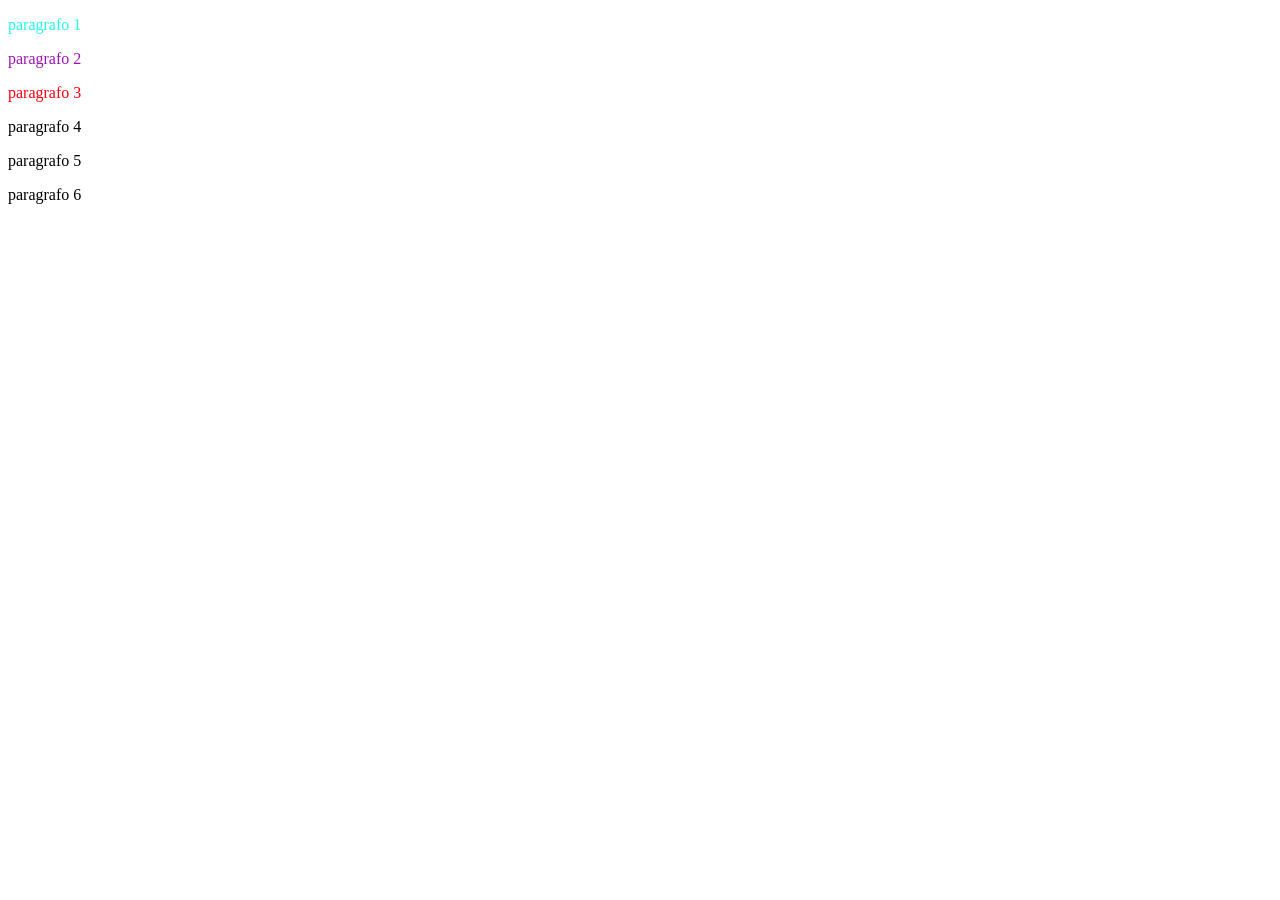
<file: css_aula/cores/index.html>
<!DOCTYPE html>
<html lang="pt-br">
<head>
    <meta charset="UTF-8">
    <meta name="viewport" content="width=device-width, initial-scale=1.0">
    <title>Trabalhando com css</title>
    <link rel="stylesheet" href="./estrutura.css">
</head>
<body>
   <p class = "azul">paragrafo 1</p>
   <p class="roxo" >paragrafo 2</p>
   <p class="vermelho">paragrafo 3</p>
   <p>paragrafo 4</p>
   <p>paragrafo 5</p>
   <p>paragrafo 6</p>

  

    
</body>
</html>
</file>
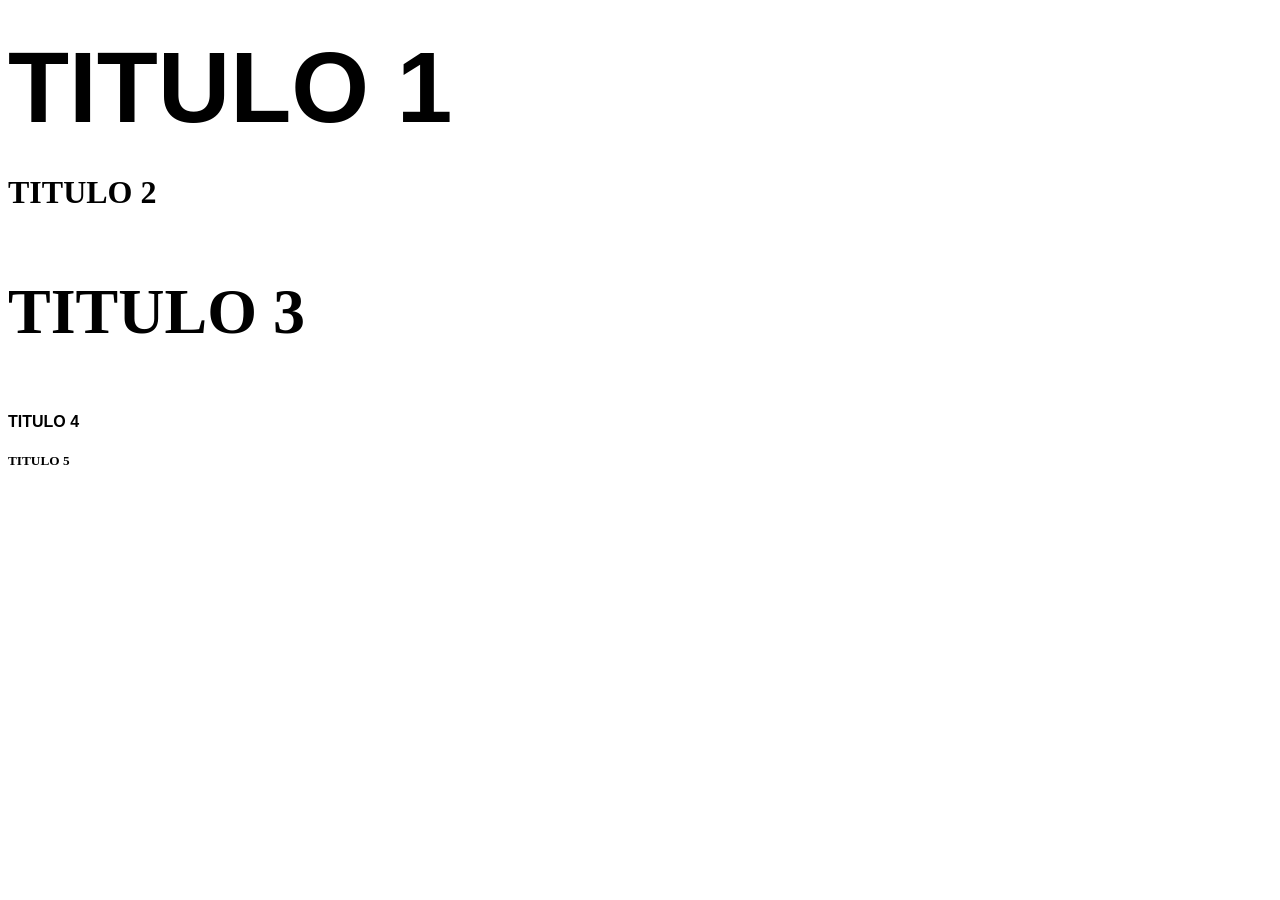
<file: css_aula/fontes/index.html>
<!DOCTYPE html>
<html lang="en">
<head>
    <meta charset="UTF-8">
    <meta name="viewport" content="width=device-width, initial-scale=1.0">
    <title>fonte</title>
    <link rel="stylesheet" href="./fontes.css">
</head>
<body>
    
    <H1>TITULO 1</H1>
   <H2>TITULO 2</H2>
   <H3>TITULO 3</H3>
   <H4>TITULO 4</H4>
   <H5>TITULO 5</H5>
</body>
</html>
</file>
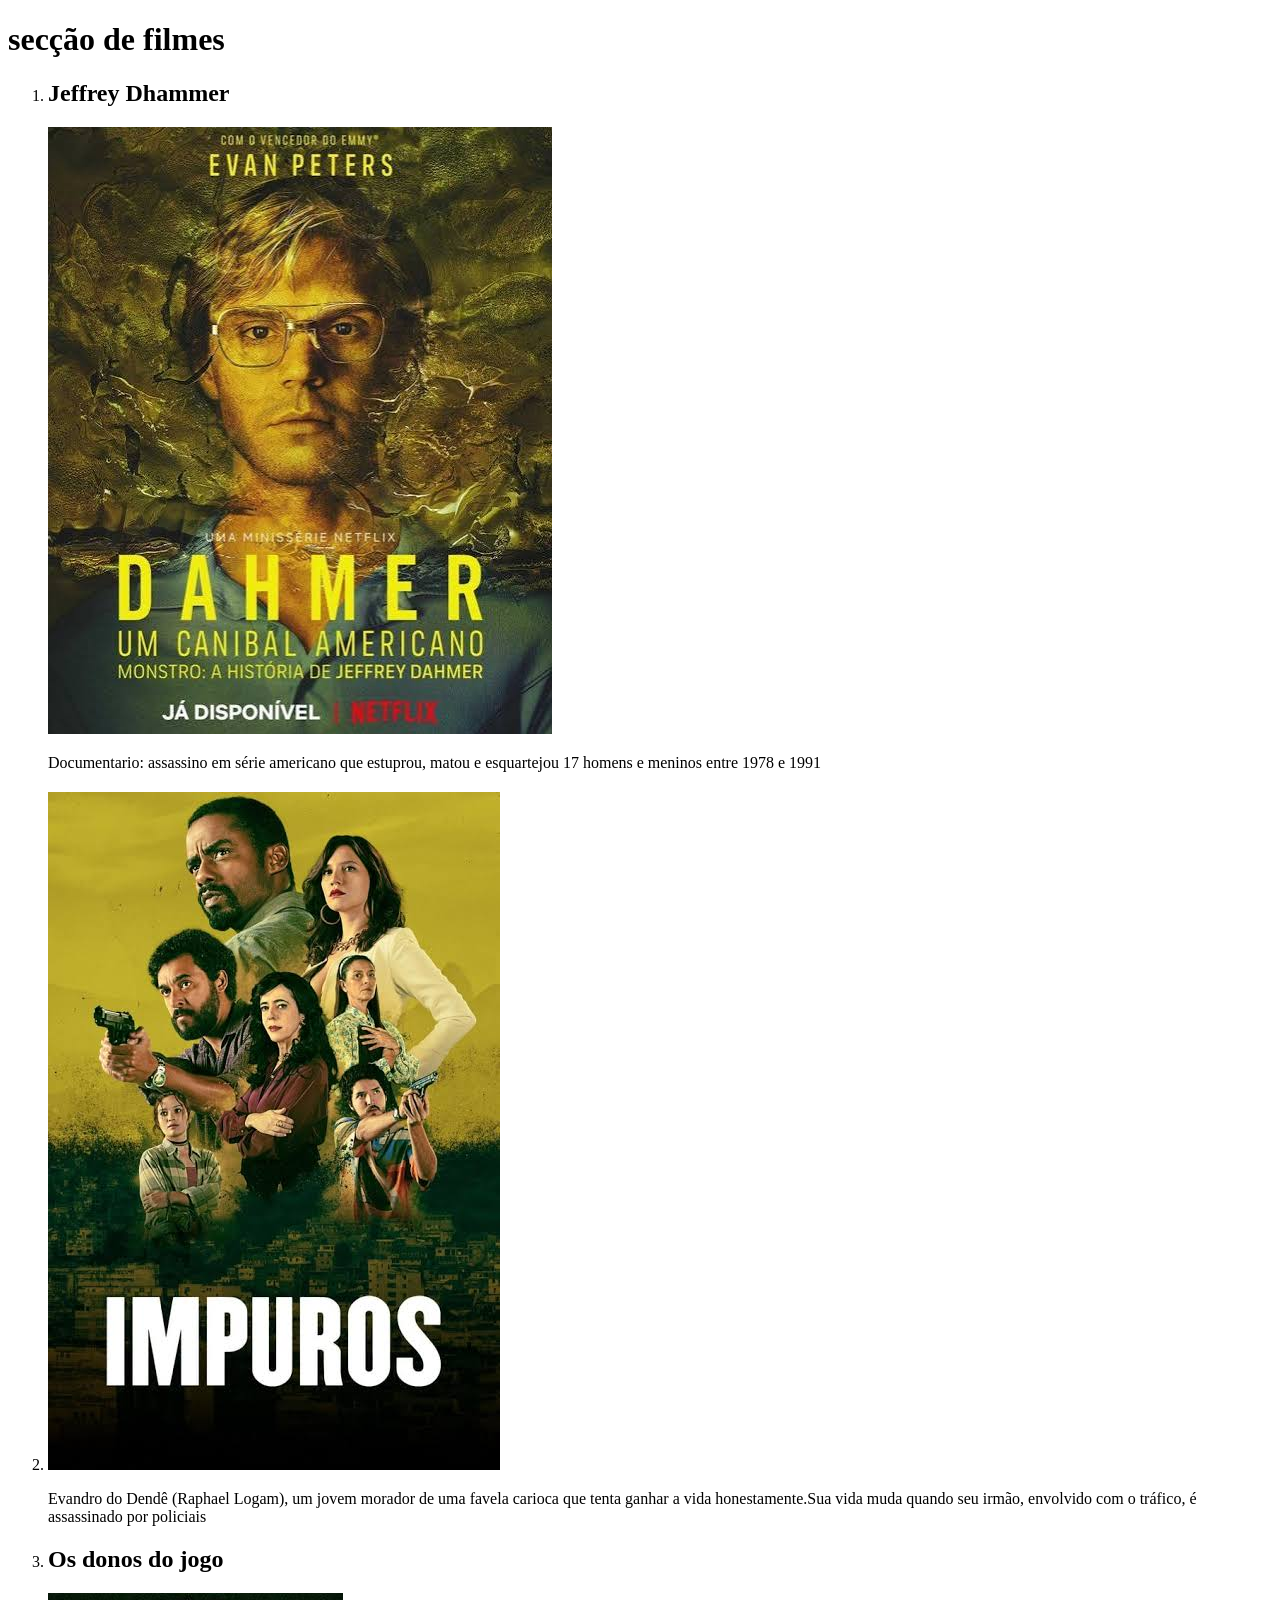
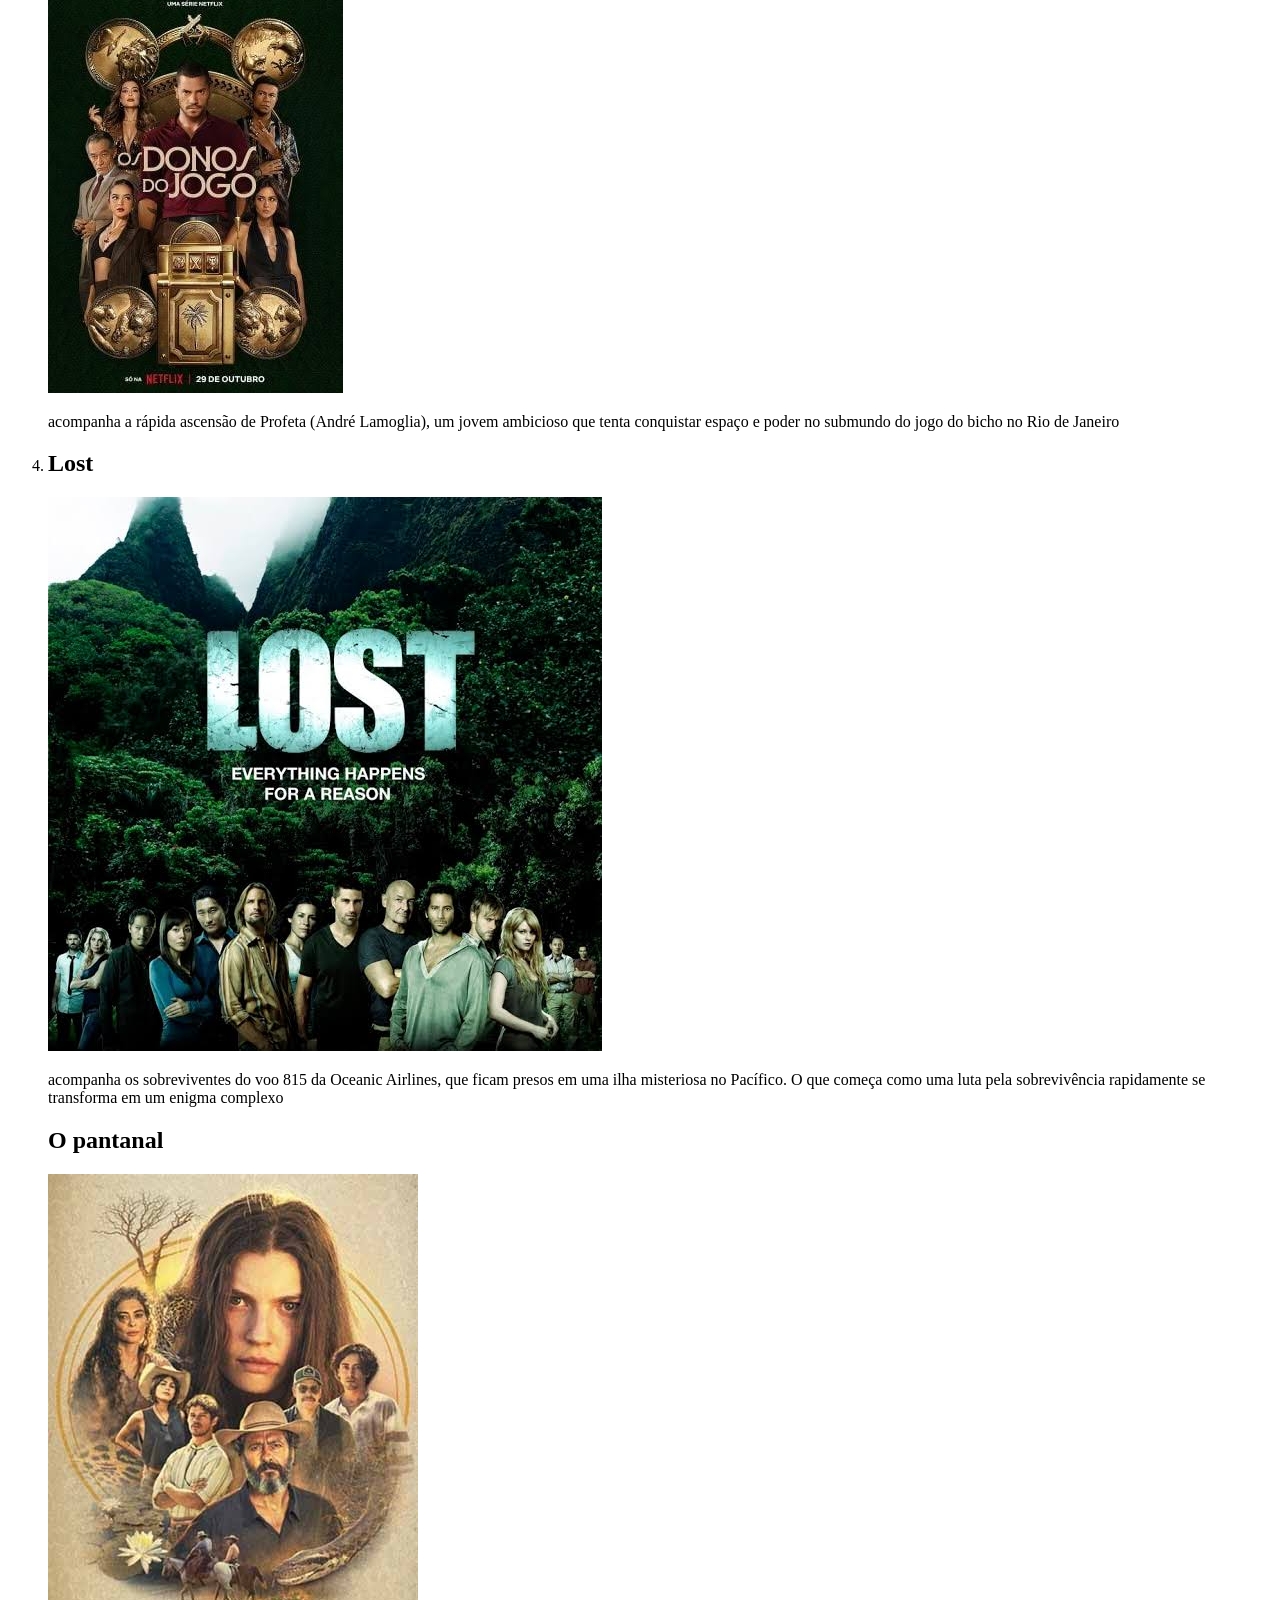
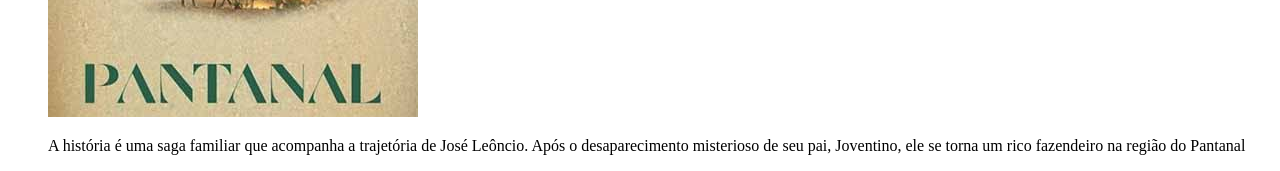
<file: atividade_2.html>
<!DOCTYPE html>
<html lang="en">
<head>
    <meta charset="UTF-8">
    <meta name="viewport" content="width=device-width, initial-scale=1.0">
    <title>lista de series</title>
</head>
<body>
    <h1>secção de filmes</h1>
    <ol>
        
        <li>
            <h2>Jeffrey Dhammer</h2>
            <img src="./images/series/cani.jpg" alt="Jeffrey Dhammer"
            loading="eager">
            <p>Documentario: assassino em série americano que estuprou, matou e esquartejou 17 homens e meninos entre 1978 e 1991</p>
        </li>

        <li>
            <h2></h2>
            <img src="./images/series/impuros.jpg" alt="impuros" 
            loading="eager">
            <p>Evandro do Dendê (Raphael Logam), um jovem morador de uma favela carioca que tenta ganhar a vida honestamente.Sua vida muda quando seu irmão, envolvido com o tráfico, é assassinado por policiais</p>
        </li>

        <li>
            <h2>Os donos do jogo</h2>
            <img src="./images/series/jogo].jpg" alt="Os donos do jogo">
            <p>acompanha a rápida ascensão de Profeta (André Lamoglia), um jovem ambicioso que tenta conquistar espaço e poder no submundo do jogo do bicho no Rio de Janeiro</p>
        </li>

        <li>
            <h2>Lost</h2>
            <img src="./images/series/lost.jpg" alt="Lost"
            loading = "lazy">
            <p>acompanha os sobreviventes do voo 815 da Oceanic Airlines, que ficam presos em uma ilha misteriosa no Pacífico. O que começa como uma luta pela sobrevivência rapidamente se transforma em um enigma complexo</p>
        </li>
            <h2>O pantanal</h2>
            <img src="images/series/pantanal.jpg" alt="Pantanal">
            <p>A história é uma saga familiar que acompanha a trajetória de José Leôncio. Após o desaparecimento misterioso de seu pai, Joventino, ele se torna um rico fazendeiro na região do Pantanal</p>
        </li>

    </ol>
</body>
</html>
</file>
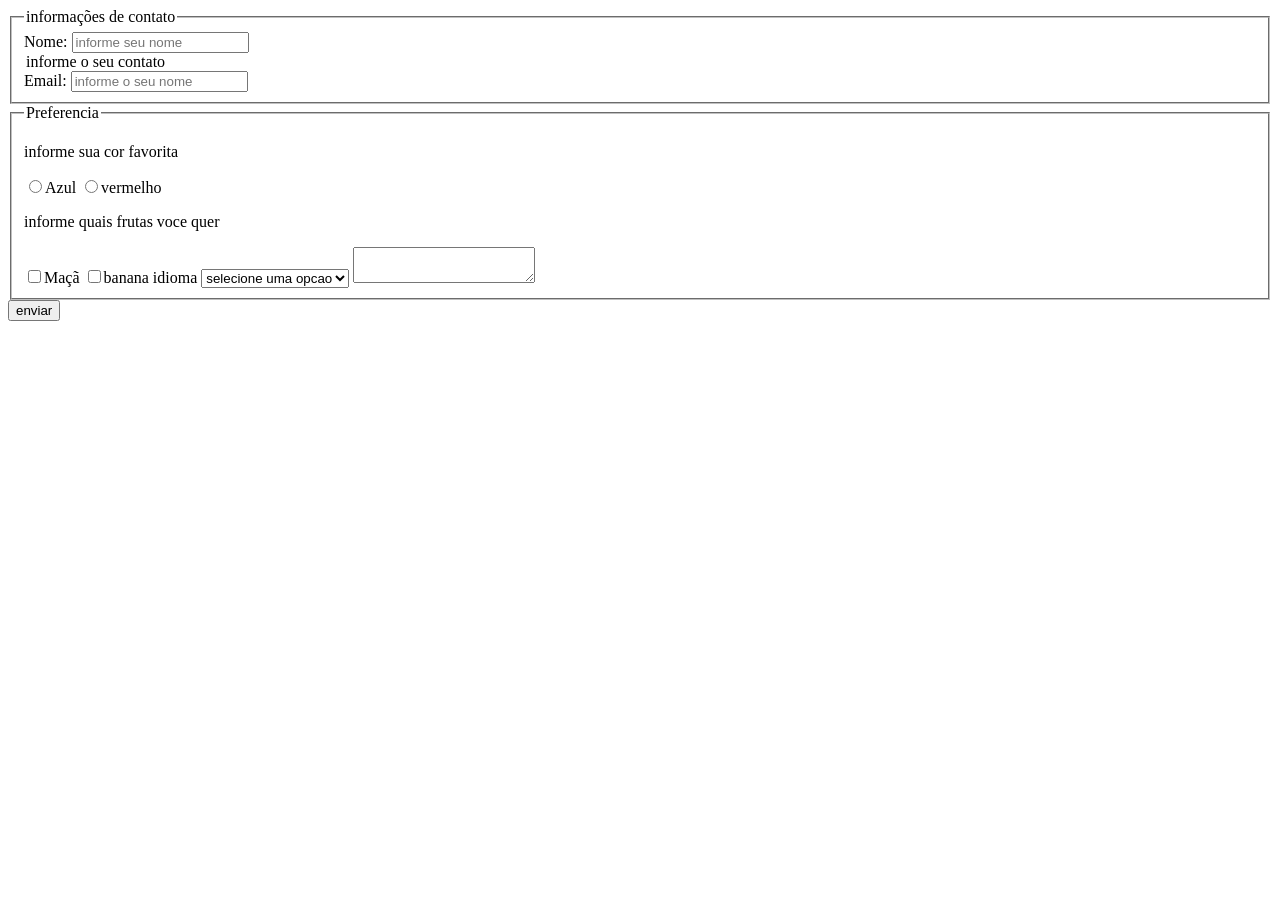
<file: formulario/formulario.html>
<!DOCTYPE html>
<html lang="pt-br">
<head>
    <meta charset="UTF-8">
    <meta name="viewport" content="width=device-width, initial-scale=1.0">
    <title>Document</title>
</head>

<body>
    <form>
        <fieldset>
            <legend> informações de contato </legend>
            <label for="nome">Nome:</label>    
            <input type="text" id="nome" name="nome" placeholder="informe seu nome" required>

            

            <legend>informe o seu contato</legend>
            <label for="email">Email:</label>
            <input type="email" id="email" name="email" placeholder="informe o seu nome">
            
        </fieldset>
        
        <fieldset>

            <legend>Preferencia</legend>
            <p>informe sua cor favorita</p>
            <label><input type="radio" name="cor">Azul</label>
            <label><input type="radio" name="cor">vermelho</label>
            
            <p>informe quais frutas voce quer</p>
            <label><input type="checkbox" name="frutas">Maçã</label>
            <label><input type="checkbox" name="frutas">banana</label>

            <label for="idioma">idioma</label>
            <select name="" id="idioma">

                <option value="pt-br" disabled selected>selecione uma opcao</option>
                <option value="pt-br" >Portugues</option>
                <option value="Ingles">Ingles</option>
            </select>

            <textarea name="sugestoes" id="sugestoes"></textarea>

        </fieldset>
        <button type="submit">enviar</button>
        
    </form> 
</body>

</html>
</file>
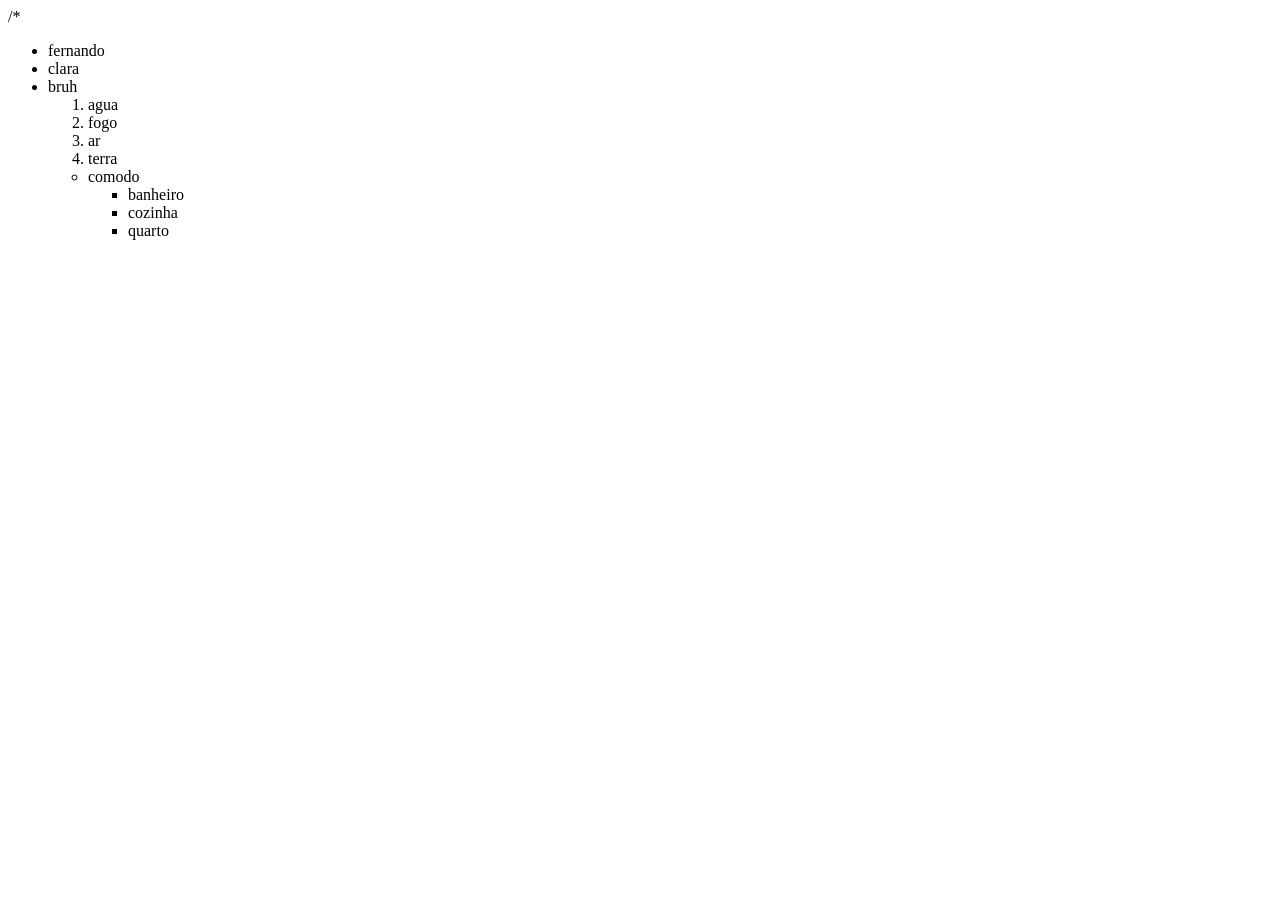
<file: listas/lista_atividade.html>
<!DOCTYPE html>
<html lang="en">
<head>
    <meta charset="UTF-8">
    <meta name="viewport" content="width=device-width, initial-scale=1.0">
    <title>Document</title>
</head>
<body>
    /*
    <!--  -->
    <ul>
        <li>fernando</li>
        <li>clara</li>
        <li>bruh</li>
        
    <!--  -->
        <ol>
            <li>agua</li>
            <li>fogo</li>
            <li>ar</li>
            <li>terra</li>
        </ol>
        
        <!--  -->
        <ul>
            <li>comodo</li>
            <ul>
                <li>banheiro</li>
                <li>cozinha</li>
                <li>quarto</li>
            </ul>
                
        
        </ul>



    </ul>
</body>
</html>
</file>
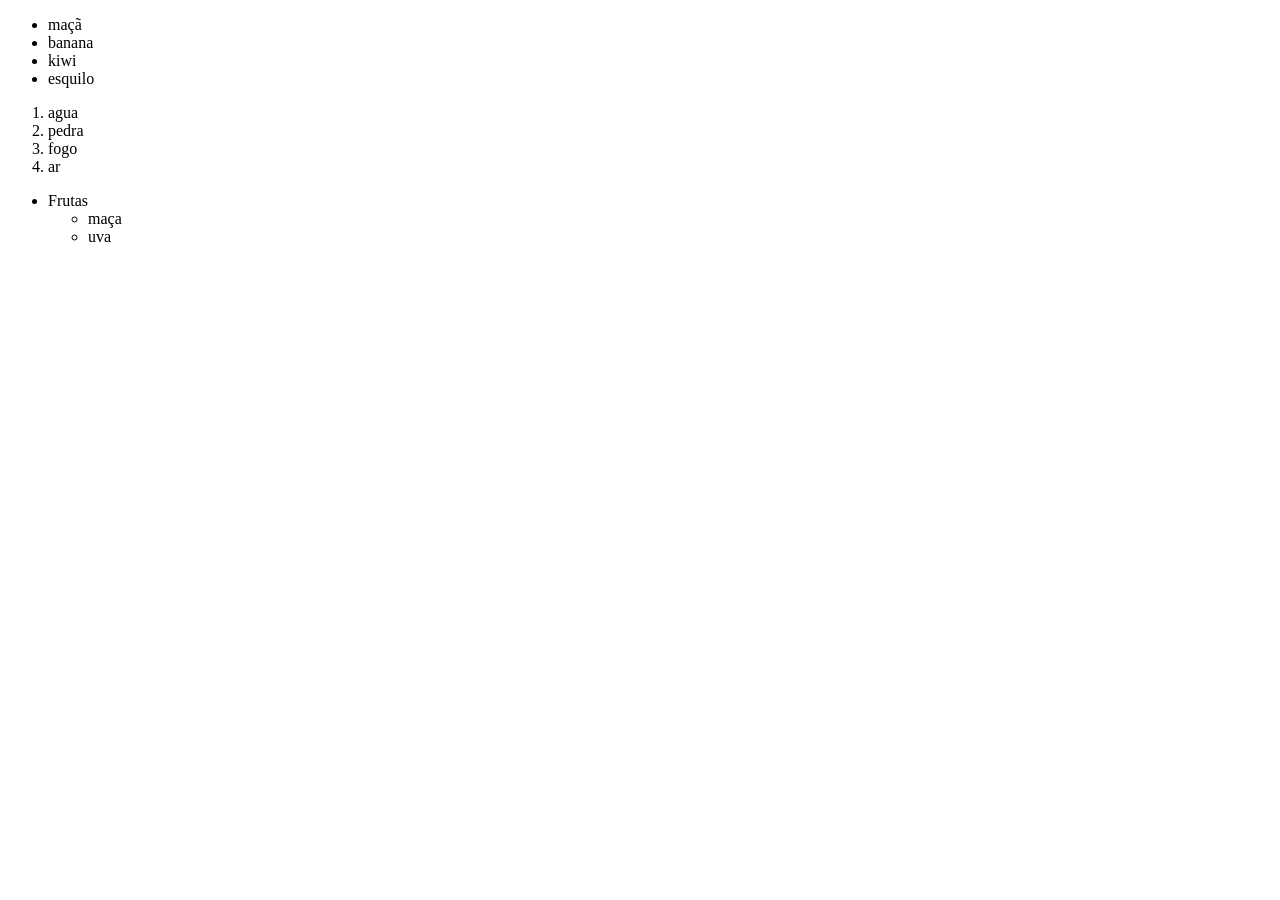
<file: listas/listas.html>
<!DOCTYPE html>
<html lang="pt-br">
<head>
    <meta charset="UTF-8">
    <meta name="viewport" content="width=device-width, initial-scale=1.0">
    <title>Listas</title>
</head>
<body>
    
<!-- listas nao ordenadas -->
<ul>

 <li>maçã</li>
 <li>banana</li>
 <li>kiwi</li>
 <li>esquilo</li>

</ul>


<!-- ordenada -->

<ol>

    <li>agua</li>
    <li>pedra</li>
    <li>fogo</li>
    <li>ar</li>

</ol>


<!-- aninhadas -->
<ul>

    <li>Frutas</li>
    <ul>
        <li>maça</li>
        <li>uva</li>
    </ul>

</ul>


</body>
</html>
</file>
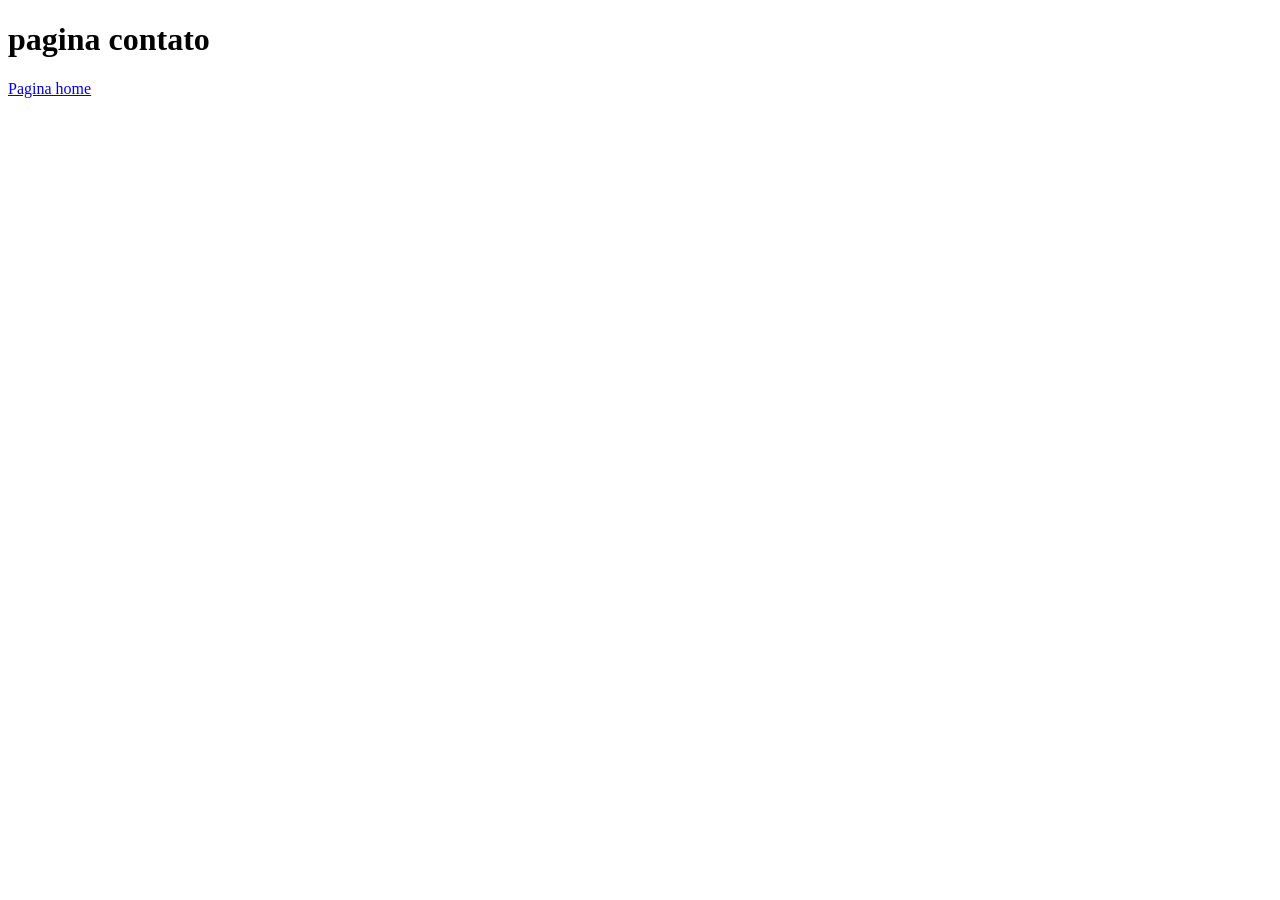
<file: navegacao/contato.html>
<!DOCTYPE html>
<html lang="pt-br">
<head>
    <meta charset="UTF-8">
    <meta name="viewport" content="width=device-width, initial-scale=1.0">
    <title>Contato</title>
</head>
<body>
    <h1>pagina contato</h1>
    <a href="./navegacao.html">Pagina home</a>
</body>
</html>
</file>
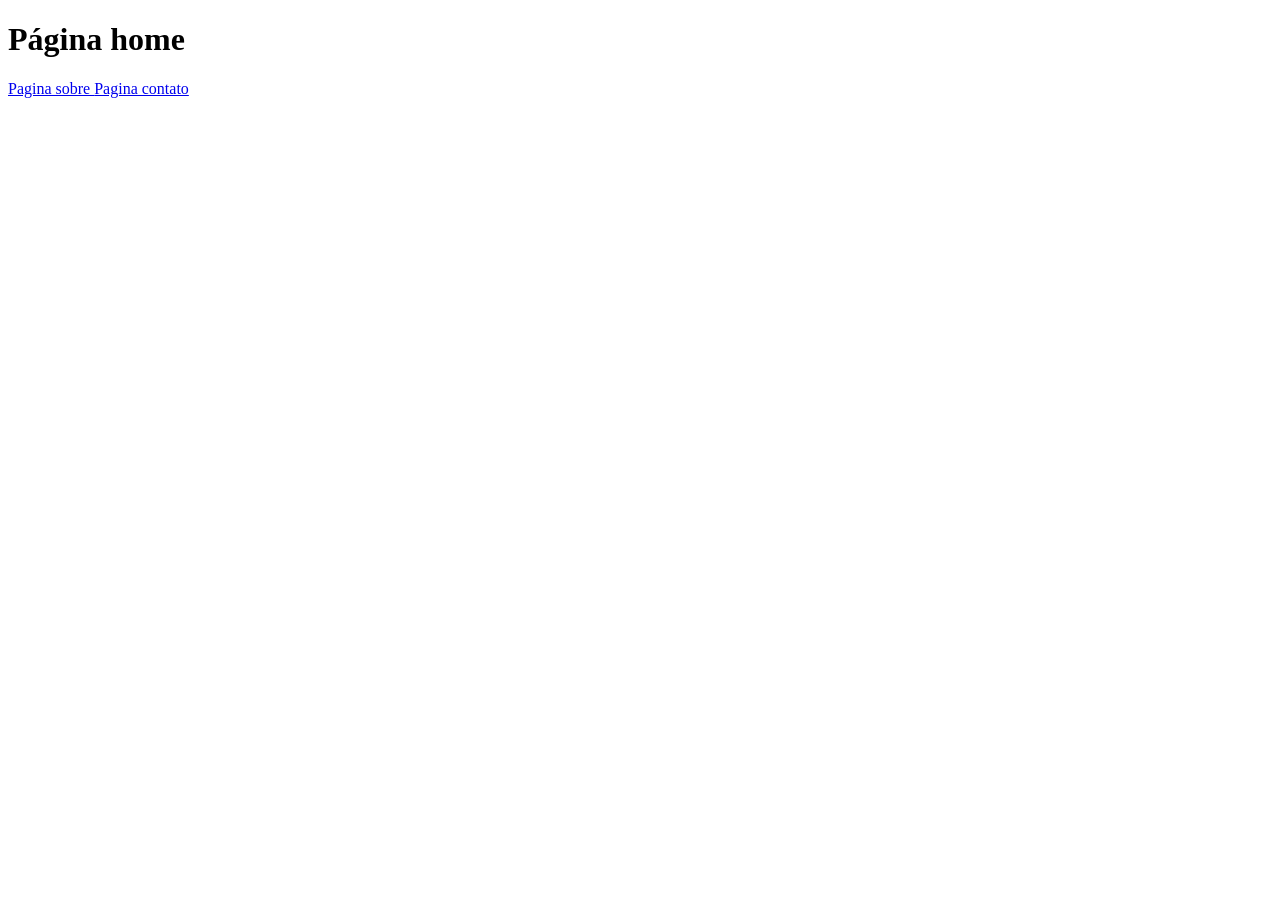
<file: navegacao/navegacao.html>
<!DOCTYPE html>
<html lang="en">
<head>
    <meta charset="UTF-8">
    <meta name="viewport" content="width=device-width, initial-scale=1.0">
    <title>Pagina home</title>
</head>
<body>
    <h1>Página home</h1>
    <a href="./sobre.html"> Pagina sobre </a>

    <a href="./contato.html"> Pagina contato </a>
</body>
</html>
</file>
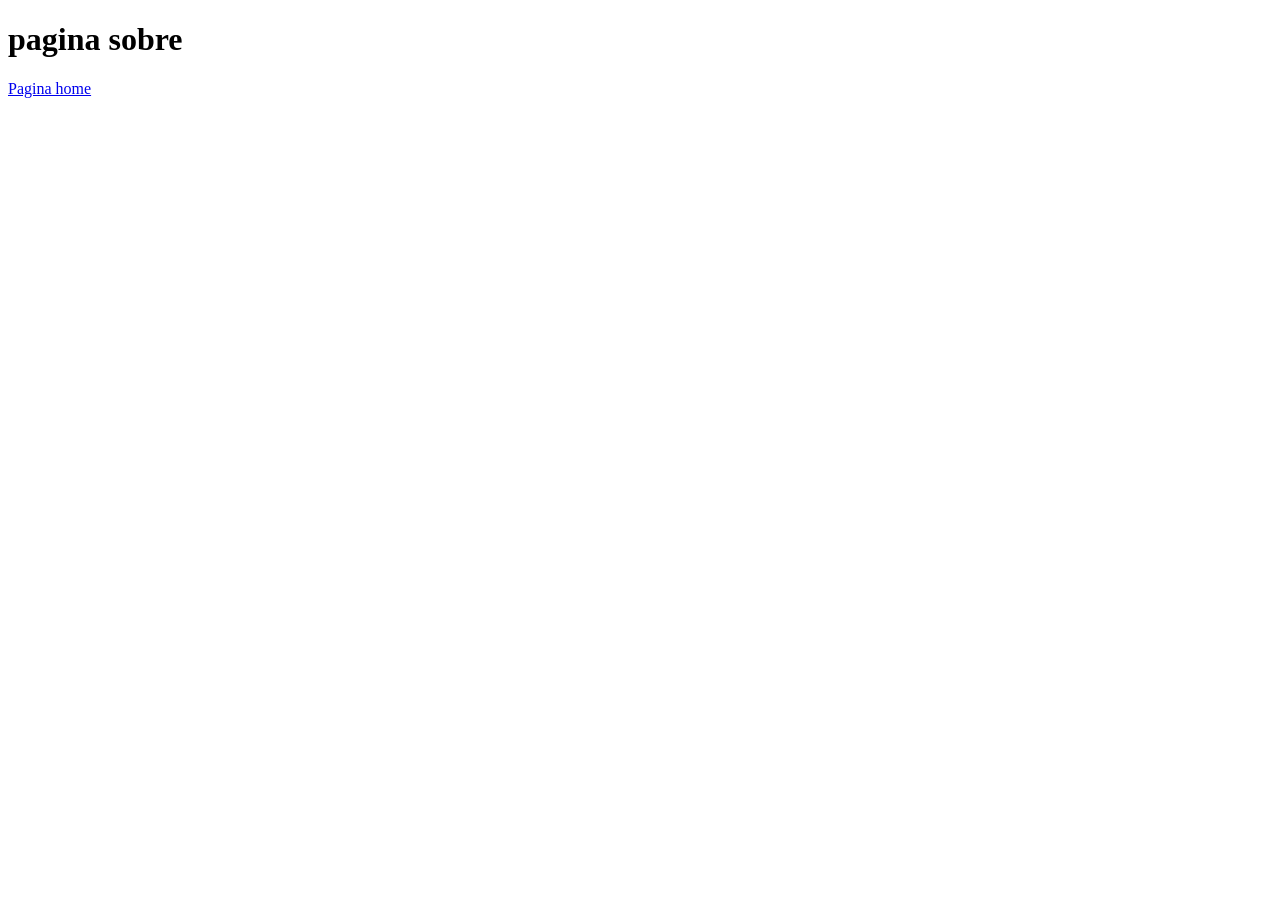
<file: navegacao/sobre.html>
<!DOCTYPE html>
<html lang="en">
<head>
    <meta charset="UTF-8">
    <meta name="viewport" content="width=device-width, initial-scale=1.0">
    <title>Sobre</title>
</head>
<body>
    <h1>pagina sobre</h1>
    <a href="./navegacao.html">Pagina home</a>
</body>
</html>
</file>
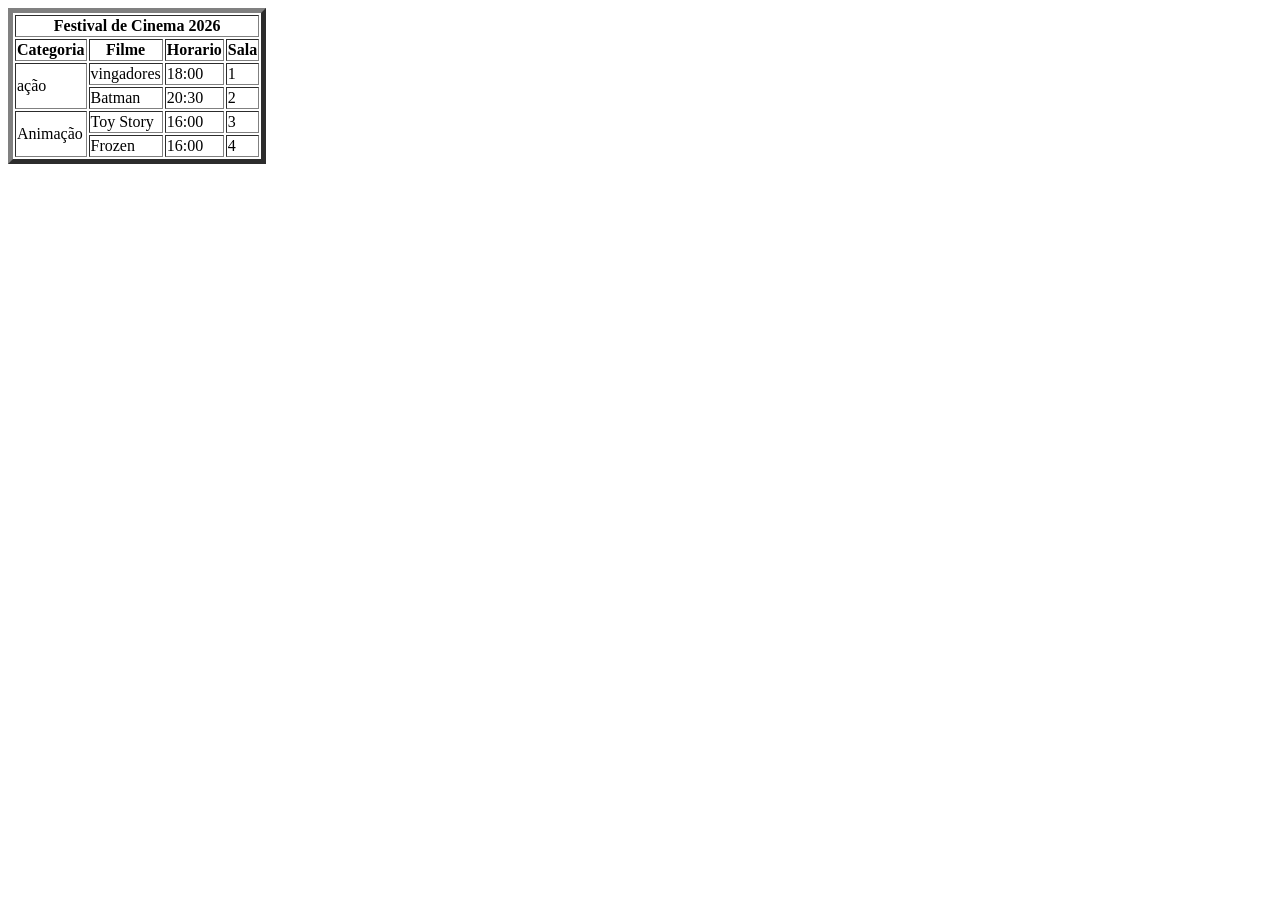
<file: tabelas/atividade.html>
<!DOCTYPE html>
<html lang="pt-br">
<head>
    <meta charset="UTF-8">
    <meta name="viewport" content="width=device-width, initial-scale=1.0">
    <title>Atividade</title>
</head>
<body>
    
<table border="5">

<thead>
    <th colspan="4">Festival de Cinema 2026</th>
    </tr>
    <tr>
        <th>Categoria</th>
        <th>Filme</th>
        <th>Horario</th>
        <th>Sala</th>
    </tr>

</thead>

<tbody>
    <tr>
        <td rowspan="2">ação</td>
        <td>vingadores</td>
        <td>18:00</td>
        <td>1</td>
    </tr>

    <tr>
        <td>Batman</td>
        <td>20:30</td>
        <td>2</td>
    </tr>

    <tr>
        <td rowspan="2">Animação</td>
        <td>Toy Story</td>
        <td>16:00</td>
        <td>3</td>
    </tr>

    <tr>
        <td>Frozen</td>
        <td>16:00</td>
        <td>4</td>
    </tr>

    </tbody>

</table>

</body>
</html>
</file>
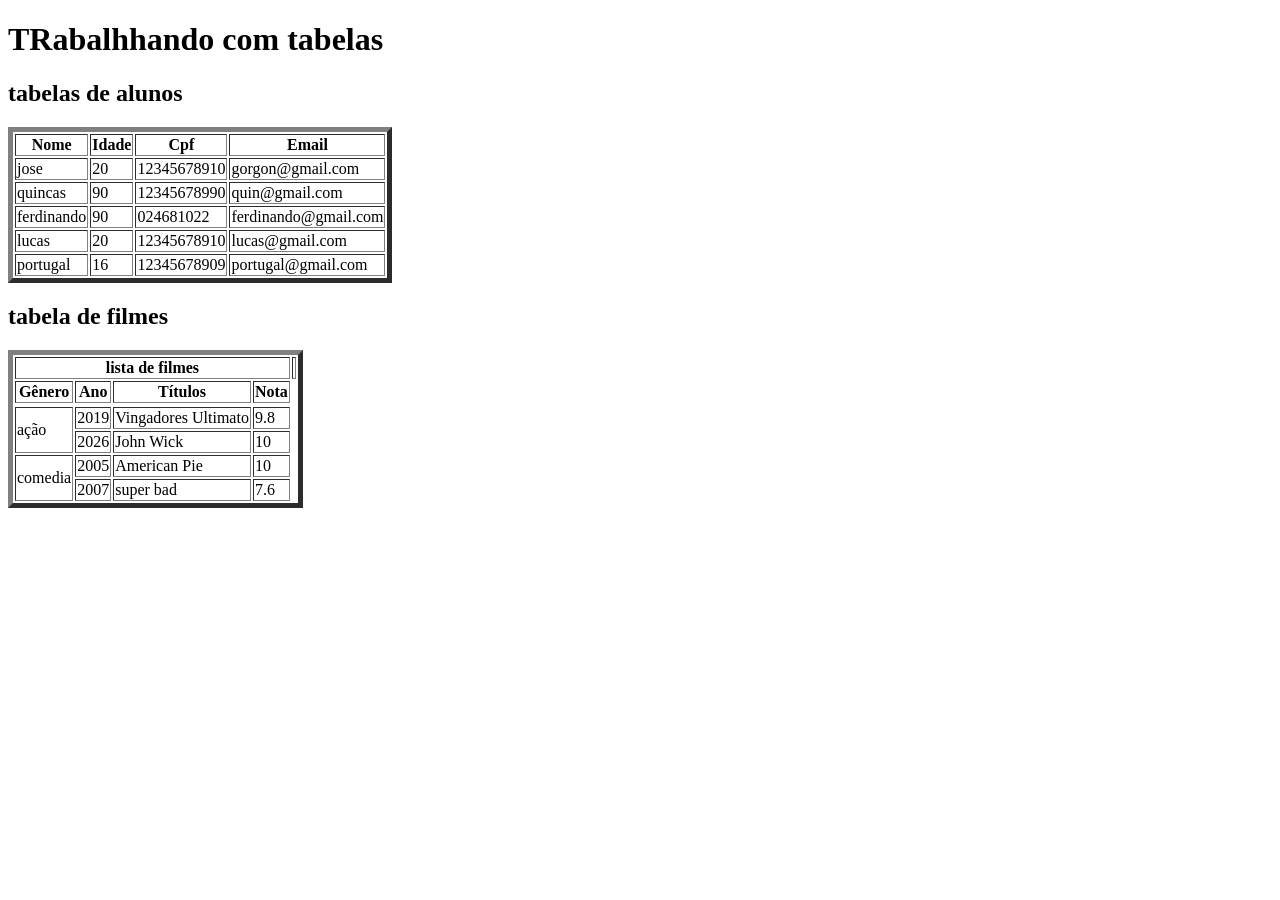
<file: tabelas/tabelas.html>
<!DOCTYPE html>
<html lang="pt-br">
<head>
    <meta charset="UTF-8">
    <meta name="viewport" content="width=device-width, initial-scale=1.0">
    <title>Tabelas</title>
</head>
<body>
    <h1>TRabalhhando com tabelas</h1>

    <h2>tabelas de alunos</h2>
<table border="5">
    <thead>

         <tr>

            <th>Nome</th>

            <th>Idade</th>

            <th>Cpf</th>

            <th>Email</th>

         </tr>

    </thead>
   
    <tbody >
   <tr>
        <td>jose</td>
        <td>20</td>
        <td>12345678910</td>
        <td>gorgon@gmail.com</td>
   </tr>

   <tr>
        <td>quincas</td>
        <td>90</td>
        <td>12345678990</td>
        <td>quin@gmail.com</td>
   </tr>

   <tr>
        <td>ferdinando</td>
        <td>90</td>
        <td>024681022</td>
        <td>ferdinando@gmail.com</td>
   </tr>

   <tr>
        <td>lucas</td>
        <td>20</td>
        <td>12345678910</td>
        <td>lucas@gmail.com</td>
   </tr>

   <tr>
    <td>portugal</td>
    <td>16</td>
    <td>12345678909</td>
    <td>portugal@gmail.com</td>
   </tr>

    </tbody>
</table>


<h2>tabela de filmes</h2>
<table border="5">

    <thead>
        <tr>
            <th colspan="4">lista de filmes</th>
            <th></th>
        </tr>
            <th>Gênero</th>
            <th>Ano</th>
            <th>Títulos</th>
            <th>Nota</th>
        <tr>
            
        </tr>

    </thead>
    
    
    <tbody>
        <tr>
            <td rowspan="2">ação</td>
            <td>2019</td>
            <td>Vingadores Ultimato</td>
            <td>9.8</td>
        </tr>
        <tr>
            
            <td>2026</td>
            <td>John Wick</td>
            <td>10</td>    
        </tr>

        <tr>
            <td rowspan="2">comedia</td>
            <td>2005</td>
            <td>American Pie</td>
            <td>10</td>
        </tr>

        <tr>
        
            <td>2007</td>
            <td>super bad</td>
            <td>7.6</td>
        </tr>

    </tbody>

</table>

</body>
</html>
</file>
<file: css_aula/cores/estrutura.css>
.azul{
    color: rgba(10, 255, 235, 0.9)

}

.vermelho{
    color: #ff000f;
}

.roxo{
    color: rgb(154, 20, 181) ;
}
</file>
<file: css_aula/fontes/fontes.css>
h1{

    font-size: 100px;
    font-family: 'Trebuchet MS', 'Lucida Sans Unicode', 'Lucida Grande', 'Lucida Sans', Arial, sans-serif;
    font-weight: bolder;
    line-height: 40px ;

}

h2{

    font-size: 2em;
}

h3{

    font-size: 5vw;
}

h4{

    font-family: Arial, "Helvetica Neue", Helvetica, sans-serif;
}

h5{
    font-weight: bold;
}

h6{
letter-spacing: 10
}
</file>
